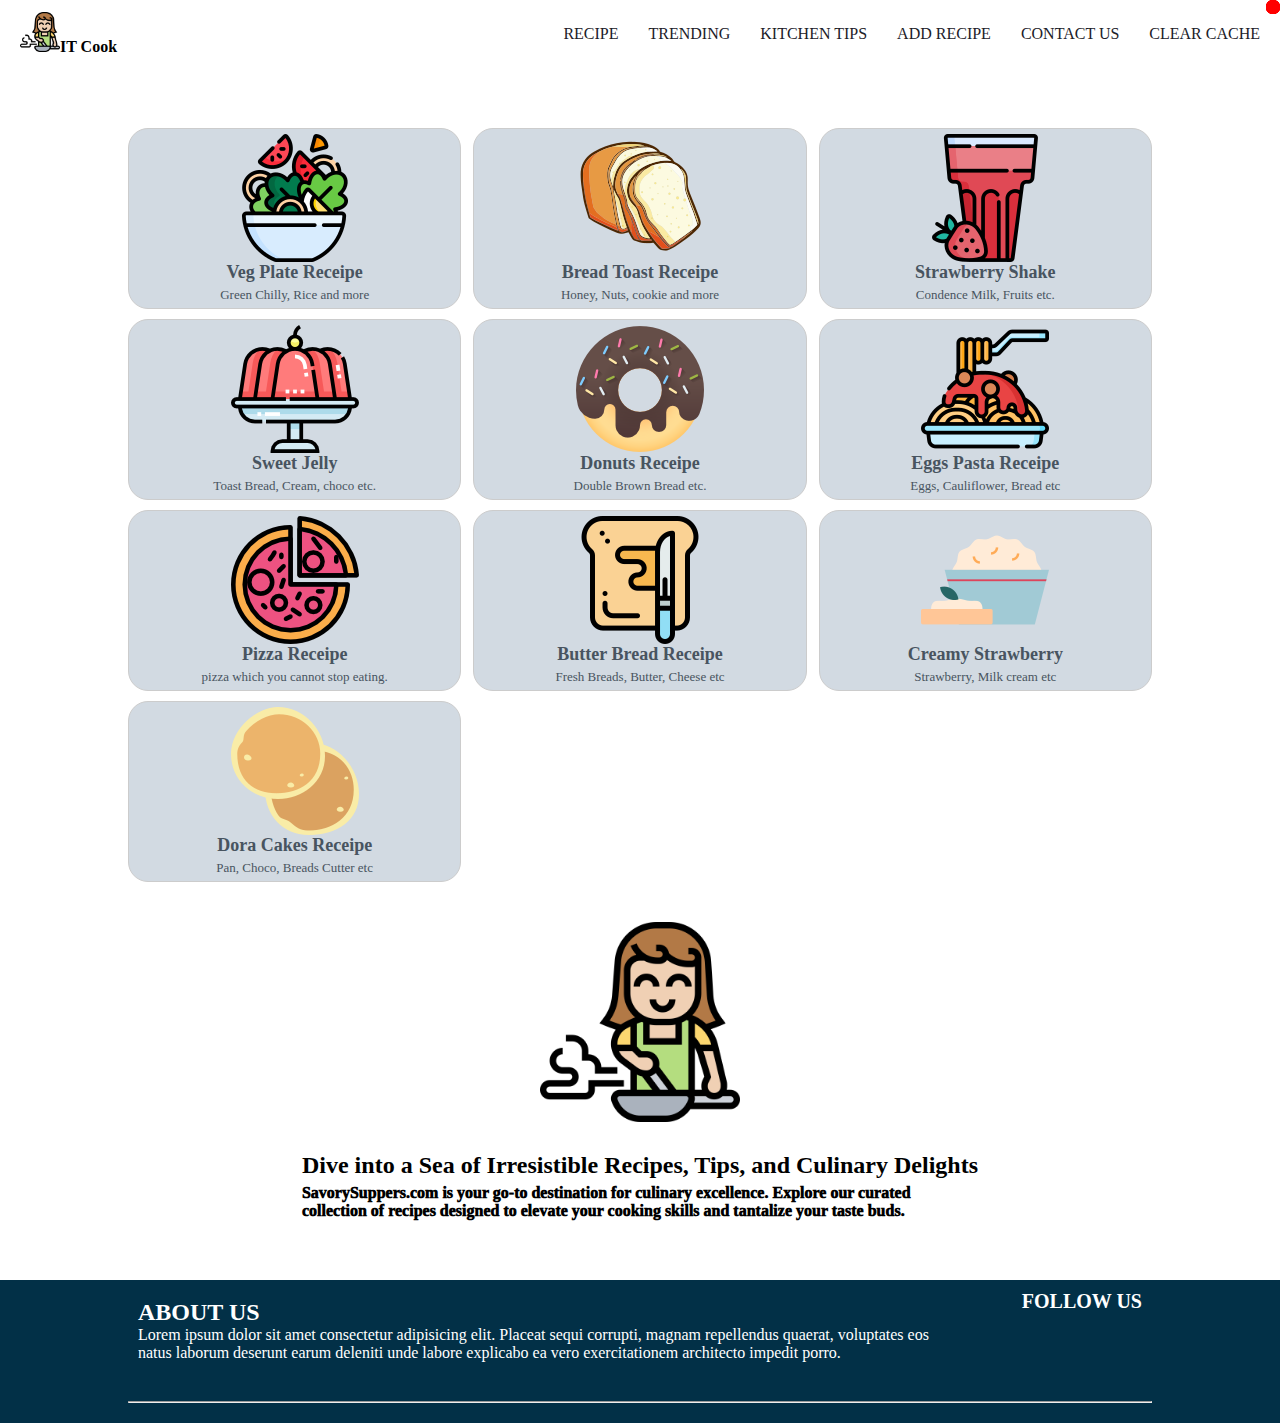
<file: index.html>
<!DOCTYPE html>
<html lang="en">

<head>
    <meta charset="UTF-8">
    <meta name="viewport" content="width=device-width, initial-scale=1.0">
    <title>Cooking</title>
    <link rel="stylesheet" type="text/css" href="./Css/style.css" />
    <link rel="stylesheet" href="https://cdnjs.cloudflare.com/ajax/libs/font-awesome/6.4.2/css/all.min.css"
        integrity="sha512-z3gLpd7yknf1YoNbCzqRKc4qyor8gaKU1qmn+CShxbuBusANI9QpRohGBreCFkKxLhei6S9CQXFEbbKuqLg0DA=="
        crossorigin="anonymous" referrerpolicy="no-referrer" />
    <link rel="icon" type="image/x-icon" href="/Assest/cooking.ico">
</head>

<body>
    <header>
        <nav>
            <ul class='nav-bar'>
                <li class='logo'><a href='index.html'><img src='Assest/cooking.png' /></a><strong>IT Cook</strong></li>
                <input type='checkbox' id='check' />
                <span class="menu">
                    <li><a href="index.html">Recipe</a></li>
                    <li><a
                            href="https://cooking.nytimes.com/68861692-nyt-cooking/37282773-our-50-most-popular-recipes-of-2021">Trending</a>
                    </li>
                    <li><a href="#">Kitchen Tips</a></li>
                    <li><a href="addProduct.html">Add Recipe</a></li>
                    <li><a href="Contact_us.html">Contact Us</a></li>
                    <li onclick="deleteData()"><a href="">Clear Cache</a></li>
                    <label for="check" class="close-menu"><i class="fas fa-times"></i></label>
                </span>
                <label for="check" class="open-menu"><i class="fas fa-bars"></i></label>
            </ul>
        </nav>
    </header>
    <div class="main">
        <div class="section-receipelist">
            <div id="data-container" class="hh"></div>
        </div>
        <div class="receipeMan-image">
            <img src="./Assest/cooking.png" alt="">
            <div class="information">
                <h2> Dive into a Sea of Irresistible Recipes, Tips,
                    and Culinary Delights</h2>
                <p> SavorySuppers.com is your go-to destination for culinary excellence.
                    Explore our curated <br>collection of recipes designed to elevate your
                    cooking skills and tantalize your taste buds.</p>
            </div>
        </div>
    </div>
    <div class="footer">
        <div class="ft1">
            <div class="about-section">
                <h2>ABOUT US</h2>
                <p>Lorem ipsum dolor sit amet consectetur adipisicing elit.
                    Placeat sequi corrupti, magnam repellendus quaerat, voluptates
                    eos natus laborum deserunt earum deleniti unde labore explicabo
                    ea vero exercitationem architecto impedit porro.</p>
            </div>
            <div class="follow-us">
                <h2>Follow us</h2>
                <div class="icons">
                    <a href=""><i class="fa-brands fa-facebook"></i></a>
                    <a href=""><i class="fa-brands fa-instagram"></i></a>
                    <a href=""><i class="fa-brands fa-square-x-twitter"></i>
                    </a>
                </div>
            </div>
        </div>
        <hr>
        <div class="copyright" id="c1">
        </div>
    </div>
    </div>
    <script src="./index.js" type="text/javascript"></script>
</body>

</html>
</file>
<file: Css/style.css>
* {
    margin: 0;
    padding: 0;
    box-sizing: border-box;
}

:root {
    --primaryColour: #023047;
    --black: #1B2028;
}

body {
    position: relative;
}

#wrapper {
    background-color: #e5e5e5;
    height: 100vh;
    overflow-x: hidden;
    overflow-y: auto;
}

.post-details-container:nth-child(even) {
    display: none;
}

.postdetails {
    position: absolute;
    height: 100vh;
    width: 100vw;
    background-color: #1B2028;
}

.mobilemenu_result {
    position: absolute;

    background-color: var(--primaryColour);
    width: 80%;
    top: 100%;
    display: none;
    border-radius: 0 0 5px 5px;
}

.mobilemenu_result ul li {
    list-style: none;
    text-align: center;
    padding: 10px 0px;
}

.mobilemenu_result li:hover {
    background-color: var(--black);
}

.mobilemenu_result a {
    text-decoration: none;
    color: white;
    margin: 0 auto;
    font-family: 'Times New Roman';
    text-transform: uppercase;
    font-weight: bold;
}


.nav-bar {
    width: 100%;
    display: flex;
    justify-content: space-between;
    align-items: center;
    list-style: none;
    position: relative;
    background-color: white;
    padding: 12px 20px;
}

.logo img {
    width: 40px;
}

.menu {
    display: flex;
}

.menu li {
    padding-left: 30px;
}

.menu li a {
    display: inline-block;
    text-decoration: none;
    color: var(--black);
    text-align: center;
    transition: 0.15s ease-in-out;
    position: relative;
    text-transform: uppercase;
}

.menu li a::after {
    content: "";
    position: absolute;
    bottom: 0;
    left: 0;
    width: 0;
    height: 1px;
    background-color: orange;
    transition: 0.15s ease-in-out;
}

.menu li a:hover:after {
    width: 100%;
}

.open-menu,
.close-menu {
    position: absolute;
    color: black;
    cursor: pointer;
    font-size: 1.5rem;
    display: none;
}

.open-menu {
    top: 50%;
    right: 20px;
    transform: translateY(-50%);
}

.close-menu {
    top: 20px;
    right: 20px;
}

#check {
    display: none;
}

@media(max-width: 870px) {
    .menu {
        flex-direction: column;
        align-items: center;
        justify-content: center;
        width: 80%;
        height: 100vh;
        position: fixed;
        top: 0;
        right: -100%;
        z-index: 100;
        background-color: #e5e5e5;
        transition: all 0.3s ease-in-out;
    }

    .menu li {
        margin-top: 40px;
    }

    .menu li a {
        padding: 10px;
    }

    .open-menu,
    .close-menu {
        display: block;
    }

    #check:checked~.menu {
        right: 0;
    }
}

/* header ends here */

.main {
    padding: 60px 10%;
    display: grid;
    gap: 40px;
    grid-template-columns: 600px 1fr;
    justify-content: space-between;
}

.receipeMan-image {
    display: flex;
    flex-direction: column;
    align-items: center;
    color: white;
    gap: 30px;
    justify-content: center;
}

.information {
    display: flex;
    flex-direction: column;
    color: black;
    font-weight: 1000;
    gap: 5px;
}

.box {
    background-color: green;
}

.receipeMan-image img {

    height: 60%;
}

.footer {
    padding: 10px;
    display: flex;
    flex-direction: column;
    padding: 0 10%;
    bottom: 0;
    color: white;
    background-color: var(--primaryColour);
}

.ft1 {
    padding: 10px;
    display: flex;
    justify-content: space-between;
    align-items: center;
    background-color: var(--primaryColour);
}

.ft-logo img {
    height: 50px;
}

.follow-us h2 {
    text-transform: uppercase;
    font-size: 20px;
    margin-bottom: 30px;
}

.follow-us a {
    text-decoration: none;
    font-size: 25px;
    color: var(--black);
    padding: 5px;
    border-radius: 5px;
}

.footer-svg {
    position: relative;
    bottom: -5px;
}

.about-section {
    width: 80%;
}

hr {
    margin: 20px 0;
}


.fa-brands {
    color: white;
}

.fa-facebook:hover {
    color: rgb(45, 45, 236);
}

.fa-instagram:hover {
    color: rgb(238, 24, 60);
}

.fa-square-x-twitter:hover {
    color: blue;
}

.recipe-item:hover {
    scale: 1.02;
    transform: translateY(-5px);
}

.recipe-item {
    display: flex;
    flex-direction: column;
    align-items: center;
    border: 1px solid #ccc;
    border-radius: 20px;
    background-color: #d2dae2;
    color: black;
    padding: 5px;
    cursor: pointer;
    transition: all .2s ease-in-out;
}

#data-container {
    display: grid;
    grid-template-columns: repeat(3, 1fr);
    grid-template-rows: repeat(4, 1fr);
    column-gap: 12px;
    row-gap: 10px;
}

.recipe-item h2 {
    color: #485460;
    font-weight: bold;
    font-size: 18px;
}

.recipe-item p {
    color: #485460;
    padding-top: 4px;
    font-size: 13px;
}

.post-details-container {
    position: relative;
    top: 50%;
    left: 50%;
    transform: translate(-50%, -50%);
    width: 50%;
    background-color: white;
    border-radius: 20px;
    padding: 30px;
    display: flex;
    flex-direction: column;
    align-items: center;
    box-shadow: 2px 2px 10px #FF6F00, -2px -2px 10px #FF6F00;
    gap: 30px;
}

.addProductPage {
    position: absolute;
    height: 100vh;
    background-color: #1B2028;
    width: 100vw;
    display: flex;
    justify-content: center;
    align-items: center;
    display: none;
}

#addpd-visible {
    display: block;
}

#addpd {
    padding: 20px;
    color: white;
    background-color: #1B2028;
    top: 50%;
    left: 50%;
    border-radius: 10px;
    box-shadow: 2px 2px 2px red, -2px -2px 2px red;
}

.addProduct {
    background-color: var(--primaryColour);
    padding: 2px 5px;
    border-radius: 50px;
    cursor: pointer;
    display: flex;
    justify-content: center;
    text-decoration: none;
    color: white;
}

.fa-plus {
    font-size: 25px;
}

.addProduct:hover i {
    transform: rotate(180deg);
    transition: .8s ease-in-out;
}

.receipe-item {
    position: relative;
}

.cancel {
    position: absolute;
    width: 14px;
    height: 14px;
    background-color: red;
    right: 0;
    top: 0;
    border-radius: 50%;
    padding: 1px;
}

.mobilemenu {
    display: none;
}


/* contact us page */
/* contact us */
/* Style inputs */
input[type=text],
select,
textarea {
    width: 100%;
    padding: 12px;
    border: 1px solid black;
    margin-top: 6px;
    margin-bottom: 16px;
    resize: vertical;
}

input[type=submit] {
    background-color: #04AA6D;
    color: white;
    padding: 12px 20px;
    border: none;
    cursor: pointer;
}

input[type=submit]:hover {
    background-color: #45a049;
}

/* Style the container/contact section */
.container {
    border-radius: 5px;
    background-color: #f2f2f2;
    padding: 10px;
}

/* Create two columns that float next to eachother */
.column {
    float: left;
    width: 50%;
    margin-top: 6px;
    padding: 20px;
}

/* Clear floats after the columns */
.row:after {
    content: "";
    display: table;
    clear: both;
}

/* Responsive layout - when the screen is less than 600px wide, make the two columns stack on top of each other instead of next to each other */
@media screen and (max-width: 600px) {

    .column,
    input[type=submit] {
        width: 100%;
        margin-top: 0;
    }
}

@media screen and (max-width: 1190px) {

    .main {
        padding: 60px 10%;
        display: grid;
        gap: 40px;
        grid-template-columns: 1fr;
        grid-template-rows: 1fr 1fr;
        justify-content: space-between;
    }
}

@media screen and (max-width : 924px) {

    .mobilemenu {
        display: block;
        background-color: var(--primaryColour);
        padding: 10px;
        display: flex;
        justify-content: center;
        align-items: center;
        border-radius: 10px;
    }
}

@media screen and (max-width : 678px) {
    #data-container {
        box-sizing: border-box;
        display: grid;
        grid-template-columns: repeat(2, 1fr);
        grid-template-rows: repeat(6, 1fr);
        column-gap: 12px;
        row-gap: 10px;
    }
}

@media screen and (max-width : 668px) {
    #data-container {
        display: grid;
        grid-template-columns: 1fr;
        grid-template-rows: repeat(12, 1fr);
        row-gap: 10px;
    }

    .recipe-item {
        width: 500px;
    }
}

@media screen and (max-width : 556px) {
    #data-container {
        display: flex;
        flex-direction: column;
        row-gap: 10px;
        justify-content: center;
    }

    .recipe-item {
        width: 300px;
    }

    .mobilemenu span {
        display: none;
    }

    .ft1 {
        display: flex;
        justify-content: space-between;
        align-items: center;
        background-color: var(--primaryColour);
        flex-direction: column;
        row-gap: 30px;
    }

    .ft1 h2 {
        text-align: center;
        background-color: var(--black);
        border-radius: 10px;
        padding: 5px 2px;
    }

    .main {
        display: flex;
        flex-direction: column;
    }

    .receipeMan-image img {
        height: 250px;
    }

    .post-details-container {
        width: 80%;
    }
}

.main {
    display: flex;
    flex-direction: column;
}

.receipeMan-image img {
    height: 200px;
}

.post-details-container {
    width: 80%;
}

.mobilemenu {
    margin-right: 10px;
}

.addProduct {
    margin-left: 5px;
}
</file>
